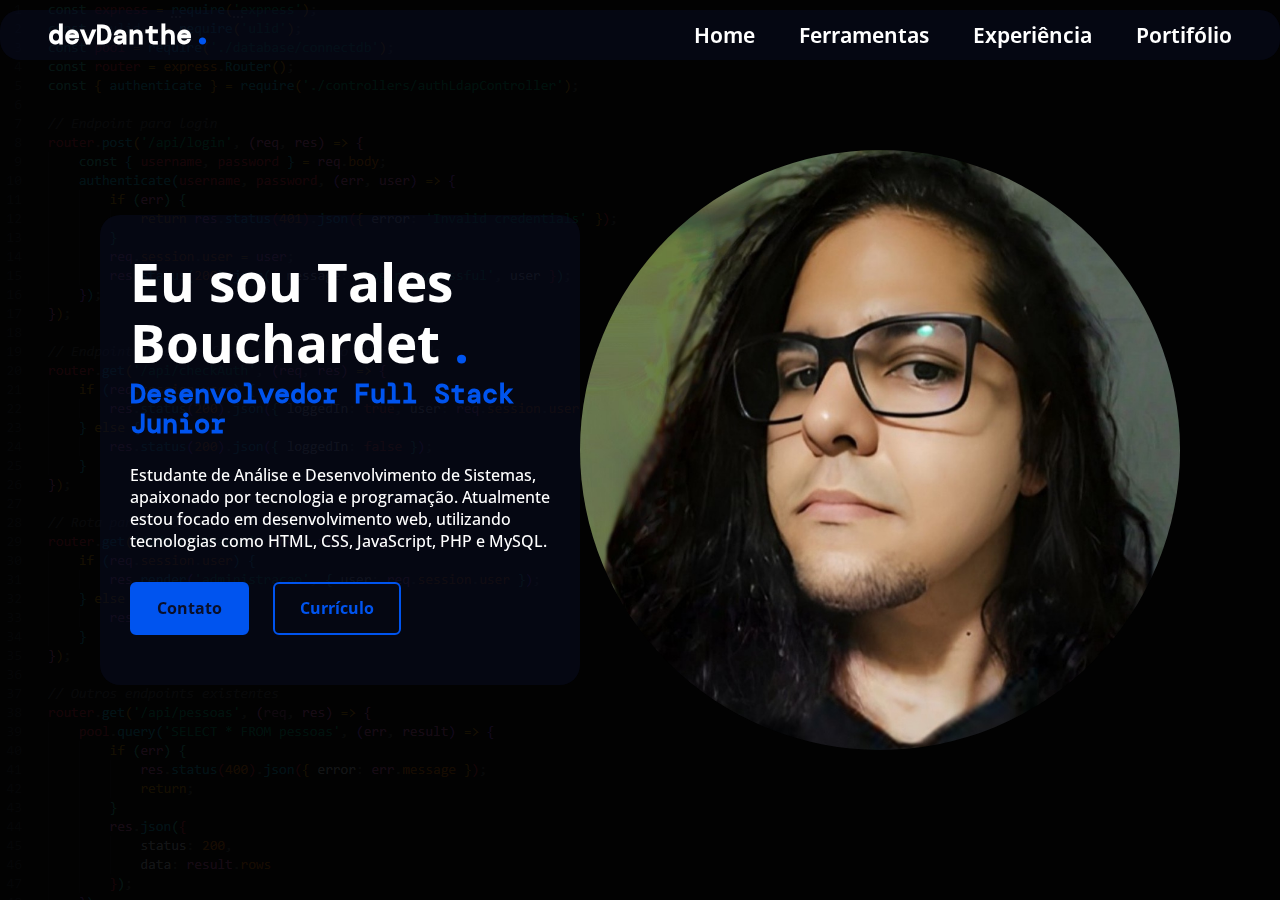
<file: index.html>
<!DOCTYPE html>
<html lang="en">
<head>
    <meta charset="UTF-8">
    <meta name="viewport" content="width=device-width, initial-scale=1.0">
    <link rel="stylesheet" href="css/normalize.css">
    <link rel="stylesheet" href="css/style.css">
    <link rel="preconnect" href="https://fonts.googleapis.com">
    <link rel="preconnect" href="https://fonts.gstatic.com" crossorigin>
    <link href="https://fonts.googleapis.com/css2?family=DM+Mono:ital,wght@0,300;0,400;0,500;1,300;1,400;1,500&family=Open+Sans:ital,wght@0,300..800;1,300..800&display=swap" rel="stylesheet">
    <link rel="icon" href="images/icon.ico">
    <title>Portfólio - Danthe</title>
</head>
<body>
    <header class="board">
        <logo>devDanthe<dot>.</dot></logo>
        <itens>
            <span class="menuList">Home</span>
            <span class="menuList">Ferramentas</span>
            <span class="menuList">Experiência</span>
            <span class="menuList">Portifólio</span>
        </itens>
    </header>

    <section class="firstSection">
        <div class="board first">
            <div class="title">Eu sou Tales Bouchardet <dot>.</dot></div>
            <div class="subtitle">Desenvolvedor Full Stack Junior</div>
            <div class="description">Estudante de Análise e Desenvolvimento de Sistemas, apaixonado por tecnologia e programação. Atualmente estou focado em desenvolvimento web, utilizando tecnologias como HTML, CSS, JavaScript, PHP e MySQL.</div>

            <div class="buttons">
                <button class="spaceRight">Contato</button>
                <button class="buttonInvert">Currículo</button>
            </div>
        </div>
        <img src="images/x.png" class="pfp"/>
    </section>

    <section class="secondSection">
        
    </section>
</body>
</html>
</file>
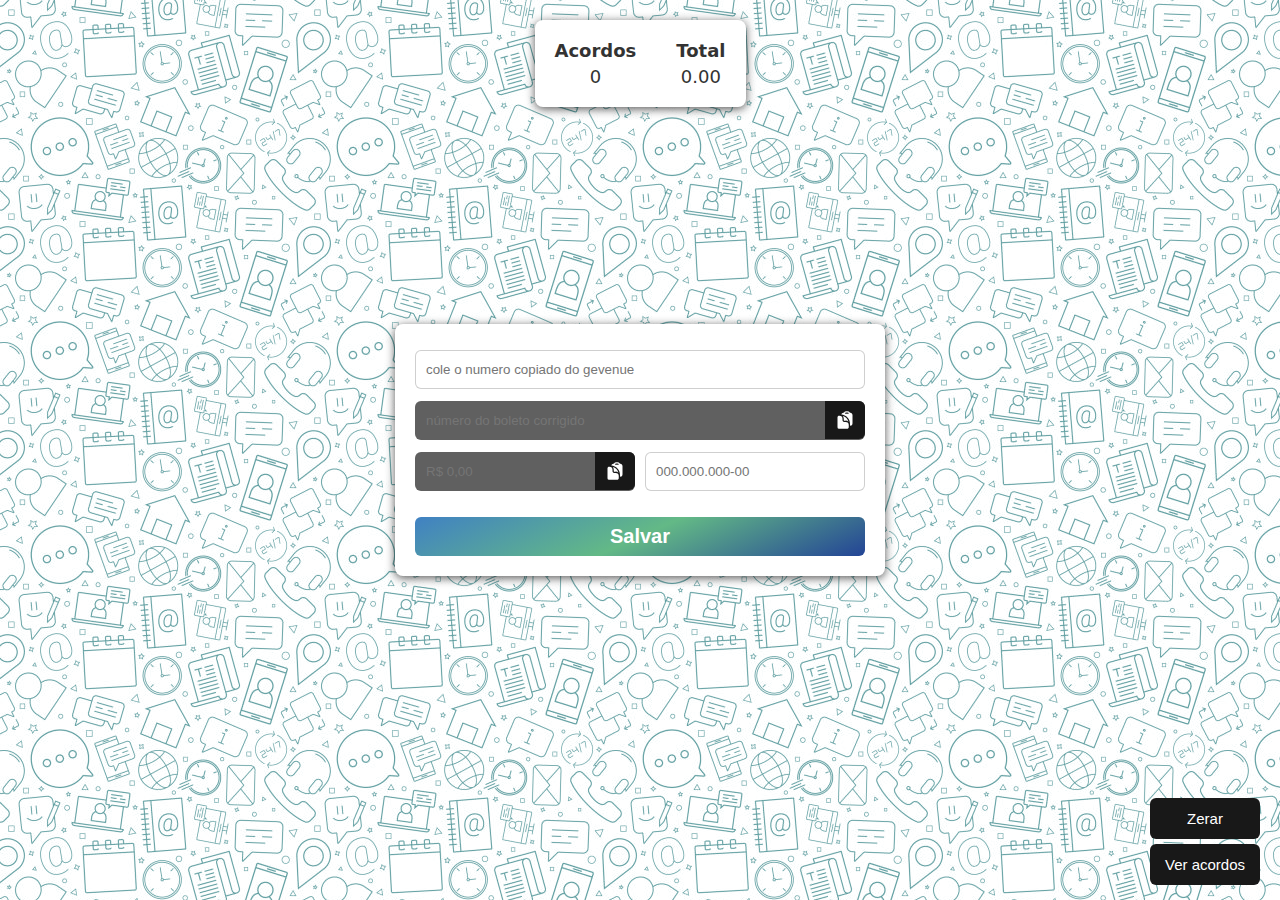
<file: projects/corrige-boleto/index.html>
<!DOCTYPE html>
<html lang="en">
<head>
    <meta charset="UTF-8">
    <meta name="viewport" content="width=device-width, initial-scale=1.0">
    <link rel="stylesheet" href="style.css">
    <title>Corrigir Boleto</title>
</head>
<body>
    <conteudo>
        <tela>
        <boleto>
            <input type="text" id="boleto" placeholder="cole o numero copiado do gevenue">
            <input id="corrigido" type="text" placeholder="número do boleto corrigido" disabled><button id="copiar"><img src="iconCopy.svg"/></button>
        </boleto>
        <dados>
            <input id="valor" type="text" placeholder="R$ 0,00" disabled><button id="copiarvalor"><img src="iconCopy.svg"/></button>
            <input id="cpf" type="text" placeholder="000.000.000-00" >
        </dados>
        <button id="save">Salvar</button>
    </tela>
        <alert id="alert"></alert>
    </conteudo>
    <div id="stats">
        <div><label>Acordos</label><x id="acordos"></x></div>
        <div><label>Total</label><x id="valorTotal"></x></div>
    </div>

    <funcoes>
        <button id="zerar">Zerar</button>
        <button id="verAcordos">Ver acordos</button>
    </funcoes>

    <div id="modal" class="modal">
        <div class="modal-content">
            <span class="close">&times;</span>
            <h2>Acordos Salvos</h2>
            <div id="acordosList"></div>
        </div>
    </div>
    <script src="script.js"></script>
</body>
</html>
</file>
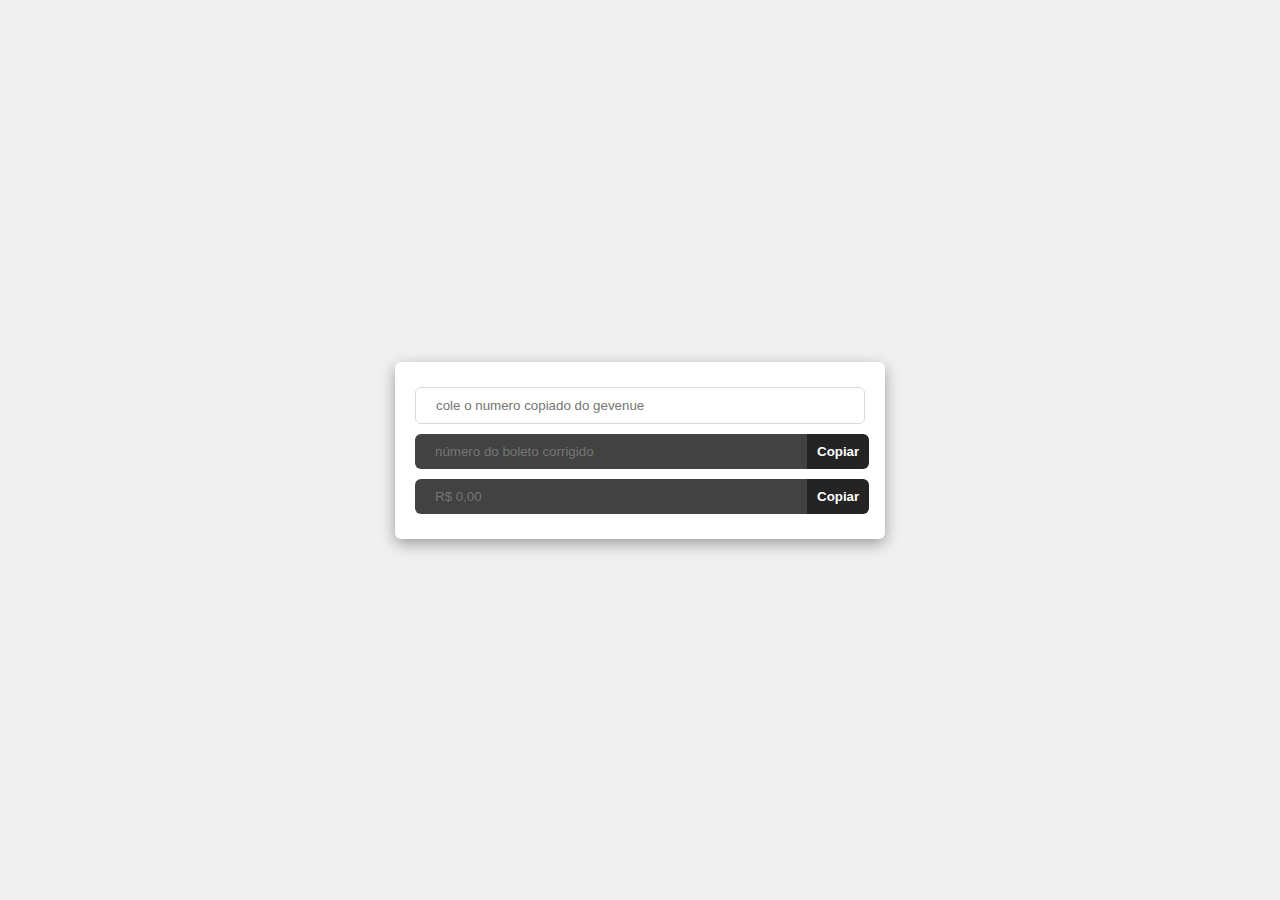
<file: projetos/corrige-boleto/simple.html>
<!DOCTYPE html>
<html lang="en">
<head>
    <meta charset="UTF-8">
    <meta name="viewport" content="width=device-width, initial-scale=1.0">
    <title>Corrigir Boleto</title>
</head>
<style>
body {
  background-color: #f0f0f0;
  font-family: Arial, sans-serif;
  margin: 0;
  padding: 0;
  display: flex;
  position: absolute;
  width: 100%;
  height: 100%;
  align-items: center;
  justify-content: center;
}

conteudo {
  padding: 20px;
  background: #FFF;
  border-radius: 6px;
  box-shadow: rgba(0, 0, 0, 0.35) 0px 5px 15px;
  width: 450px;
  display: grid;
}

input {
  border: solid 1px #d9d9d9;
  border-radius: 6px;
  padding: 10px 20px;
  width: -moz-available;
  width: -webkit-fill-available;
  margin: 5px 0;
}

:disabled {
  background: #424242;
  color: white;
  border: 0;
}

button {
  border: 0;
  padding: 10px;
  background: #242424;
  color: white;
  border-radius: 6px;
  border-top-left-radius: 0;
  border-bottom-left-radius: 0;
  position: absolute;
  margin: 5px -58px;
  font-weight: bold;
}

button:hover {
  background: #0f0f0f;
  cursor: pointer;
}

#alert {
  position: absolute;
  justify-self: center;
  padding: 10px 20px;
  margin-top: 180px;
  transition: .5s;
  border-radius: 6px;
  color: white;
  font-weight: bold;
}
</style>
<body>
    <conteudo>
        <tela>
        <boleto>
            <input type="text" id="boleto" placeholder="cole o numero copiado do gevenue">
            <input id="corrigido" type="text" placeholder="número do boleto corrigido" disabled><button id="copiar">Copiar</button>
        </boleto>
        <dados>
            <input id="valor" type="text" placeholder="R$ 0,00" disabled><button id="copiarvalor">Copiar</button>
        </dados>
    </tela>
        <alert id="alert"></alert>
    </conteudo>
    <script>
        document.addEventListener('DOMContentLoaded', function() {
    const boletoInput = document.getElementById('boleto');
    const corrigidoInput = document.getElementById('corrigido');
    const valorInput = document.getElementById('valor');
    const alertElement = document.getElementById('alert');


    const showAlert = (message, type) => {
        alertElement.textContent = message;
        alertElement.style.background = type;
        alertElement.style.visibility = 'visible';
        alertElement.style.opacity = '1';
        setTimeout(() => {
            alertElement.style.visibility = 'hidden';
            alertElement.style.opacity = '0';
        }, 1500);
    };

    boletoInput.addEventListener('input', function() {
        const boleto = boletoInput.value;
        const corrigidoReais = boleto.replace(/R\$ [^ ]* /g, '');
        const corrigidoFinal = corrigidoReais.replace(/[^0-9]/g, '');
        corrigidoInput.value = corrigidoFinal;
        const valorRetirado = boleto.match(/R\$ [^ ]* /g);
        if (valorRetirado) {
            valorInput.value = valorRetirado[0].trim();
        } else if (boleto === '') {
            valorInput.value = '';
        }
    });

    document.querySelectorAll('button[id^="copiar"]').forEach(button => {
        button.addEventListener('click', function() {
            const inputId = button.id === 'copiarvalor' ? 'valor' : 'corrigido';
            const inputValue = document.getElementById(inputId).value;
            navigator.clipboard.writeText(inputValue);
            showAlert('Copiado!', '#28a745');
        });
    });

    valorInput.addEventListener('input', function() {
        let value = valorInput.value.replace(/\D/g, '');
        value = (value / 100).toFixed(2).replace(".", ",").replace(/(\d)(?=(\d{3})+(?!\d))/g, '$1.');
        valorInput.value = 'R$ ' + value;
    });

    cpfInput.addEventListener('input', function(e) {
        var value = e.target.value;
        var cpfPattern = value.replace(/\D/g, '') // Remove qualquer coisa que não seja número
                              .replace(/(\d{3})(\d)/, '$1.$2') // Adiciona ponto após o terceiro dígito
                              .replace(/(\d{3})(\d)/, '$1.$2') // Adiciona ponto após o sexto dígito
                              .replace(/(\d{3})(\d)/, '$1-$2') // Adiciona traço após o nono dígito
                              .replace(/(-\d{2})\d+?$/, '$1'); // Impede entrada de mais de 11 dígitos
        e.target.value = cpfPattern;
      });

});
    </script>
</body>
</html>
</file>
<file: css/style.css>
:root {
  --pop: #0054ef;
  --dark: #090F29;
  --black: #1A1A1A;
}

body {
  background-color: #090F29;
  color: white;
  font-family: "Open Sans";
  background-image: url("/images/back.png");
  backdrop-filter: brightness(0.1);
  position: absolute;
  width: 100%;
  height: 100%;
}

button {
  border: solid 2px var(--pop);
  border-radius: 6px;
  padding: 15px 25px;
  background: var(--pop);
  color: var(--dark);
  font-weight: bold;
}

button:hover {
  cursor: pointer;
  background-color: #ffffff00;
  color: var(--pop);
}

header {
  height: 30px;
  display: inline-flex;
  align-items: center;
  padding: 10px 28px;
  width: -moz-available;
  width: -webkit-fill-available;
  position: fixed;
  margin-top: 10px;
}

logo {
  font-family: "DM Mono";
  font-size: 20pt;
  font-weight: bold;
  margin-left: 20px;
}

dot {
  font-size: 26pt;
  letter-spacing: -10px;
  line-height: 0;
  color: #0054ef;
}

itens {
  text-align: right;
  width: inherit;
}

.menuList {
  font-size: 16pt;
  padding: 10px 20px;
  font-weight: 650;
}

.menuList:hover {
  color: #0054ef;
  cursor: pointer;
}

.firstSection {
  height: inherit;
  display: flex;
  padding: 0 100px;
  align-items: center;
}

.board {
  -webkit-backdrop-filter: blur(8px);
  backdrop-filter: blur(1px);
  background: #090F296B;
  border-radius: 20px;
}

.first {
  padding: 30px;
  width: 510pt;
  height: fit-content;
}

.title, .title dot {
  font-size: 40pt;
  width: fit-content;
  margin: 0.1em 0;
  font-weight: bold;
}

.subtitle {
  font-size: 20pt;
  font-weight: bold;
  font-family: "DM Mono";
  color: var(--pop);
}

.description {
  margin-top: 24px;
  font-weight: 500;
  line-height: normal;
  margin-bottom: 30px;
}

.buttons {
  margin-bottom: 20px;
  gap: 20px;
}

.buttonInvert {
  background-color: #ffffff00;
  color: var(--pop);
}

.buttonInvert:hover {
  background-color: var(--pop);
  color: var(--dark);
}

.spaceRight {
  margin-right: 20px;
}

.pfp {
  width: 600px;
  border-radius: 50%;
  display: grid;
  margin: auto;
}
</file>
<file: projects/corrige-boleto/style.css>
html, body {
  margin: 0;
  padding: 0;
  box-sizing: border-box;
  width: 100%;
  height: 100%;
  font-family: system-ui;
  background-color: #f0f0f0;
  color: #333;
  display: flex;
  justify-content: center;
  align-items: center;
}

body {
  background-image: url(./back.jpg);
  background-blend-mode: screen;
  background-color: cadetblue;
}

conteudo {
  display: flex;
  justify-content: center;
  align-items: center;
  width: 100%;
  height: 100%;
}

tela {
  background-color: #fff;
  padding: 20px;
  border-radius: 8px;
  box-shadow: 0 2px 10px rgba(0, 0, 0, 0.66);
  width: 450px;
}

boleto {
  display: block;
  width: 455px;
}

dados {
  display: flex;
  justify-content: center;
}

input {
  width: 94%;
  padding: 11px 10px;
  margin: 6px 0;
  border: 1px solid #6060604d;
  border-radius: 6px;
}

:disabled {
  background: #606060;
  color: white;
}

button {
  background-color: #181818;
  color: #fff;
  border: none;
  padding: 8.5px 10px 6px 10px;
  border-radius: 6px;
  cursor: pointer;
  position: fixed;
  margin-left: -40px;
  margin-top: 6px;
  border-top-left-radius: 0;
  border-bottom-left-radius: 0;
}

button img {
  width: 20px;
}

button:hover {
  background-color: #0e0e0e;
}

#copiarvalor, #valor {
  margin-right: 10px;
}

#save {
  padding: 8px;
  border-radius: 6px;
  margin: auto;
  width: inherit;
  display: grid;
  position: inherit;
  margin-top: 20px;
  background: linear-gradient(156deg, rgb(64, 129, 195) 0%, rgb(99, 185, 134) 50%, rgb(35, 68, 150) 100%);
  font-size: 20px;
  font-weight: bold;
  transition: background 1s;
}

#save:hover {
  background: linear-gradient(156deg, rgba(64,129,195,1) 0%, rgba(99,185,134,1) 25%, rgba(35,68,150,1) 100%); 
  transition: background 1s;
}

#stats {
  background-color: #fff;
  border-radius: 8px;
  box-shadow: 0 2px 10px rgba(0, 0, 0, 0.66);
  top: 20px;
  position: absolute;
  display: inline-table;
}

#stats label {
  font-weight: bold;
  display: block;
  margin-bottom: 5px;
}

#stats div {
  font-size: 18px;
  display: inline-block;
  text-align: center;
  padding: 20px;
}

alert {
  visibility: hidden;
  opacity: 0;
  transition: visibility 0s, opacity 1s linear;
  color: #fff;
  padding: 10px;
  border-radius: 6px;
  position: absolute;
  margin-top: 350px;
}

funcoes {
  position: absolute;
  bottom: 10px;
  right: 0;
}

#zerar, #verAcordos {
  display: block;
  position: initial;
  margin: 5px 20px;
  border-radius: 6px;
  padding: 12px;
  width: 110px;
  font-size: 15px;
  
}

/* Modal */
.modal {
  display: none;
  position: fixed;
  z-index: 1;
  left: 0;
  top: 0;
  width: 100%;
  height: 100%;
  overflow: auto;
  background-color: rgb(0,0,0);
  background-color: rgba(0,0,0,0.4);
}

.modal-content {
  background-color: #fefefe;
  margin: 15% auto;
  padding: 20px;
  border: 1px solid #888;
  width: fit-content;
  border-radius: 10px;
}
.close {
  color: #aaa;
  float: right;
  font-size: 28px;
  font-weight: bold;
}

.close:hover,
.close:focus {
  color: black;
  text-decoration: none;
  cursor: pointer;
}

.acordos-table {
  width: 100%;
  border-collapse: collapse;
  margin-top: 20px;
}

.acordos-table th, .acordos-table td {
  border: 1px solid #ddd;
  padding: 8px;
  text-align: left;
}

.acordos-table th {
  background-color: #f2f2f2;
  color: #333;
}

.acordos-table tr:nth-child(even) {
  background-color: #f9f9f9;
}

.acordos-table tr:hover {
  background-color: #ddd;
}

footer {
  position: absolute;
  bottom: 20px;
  padding: 10px 10px 5px 8px;
  background: white;
  box-shadow: 0 2px 10px rgba(0, 0, 0, 0.66);
  border-radius: 6px;
}
</file>
